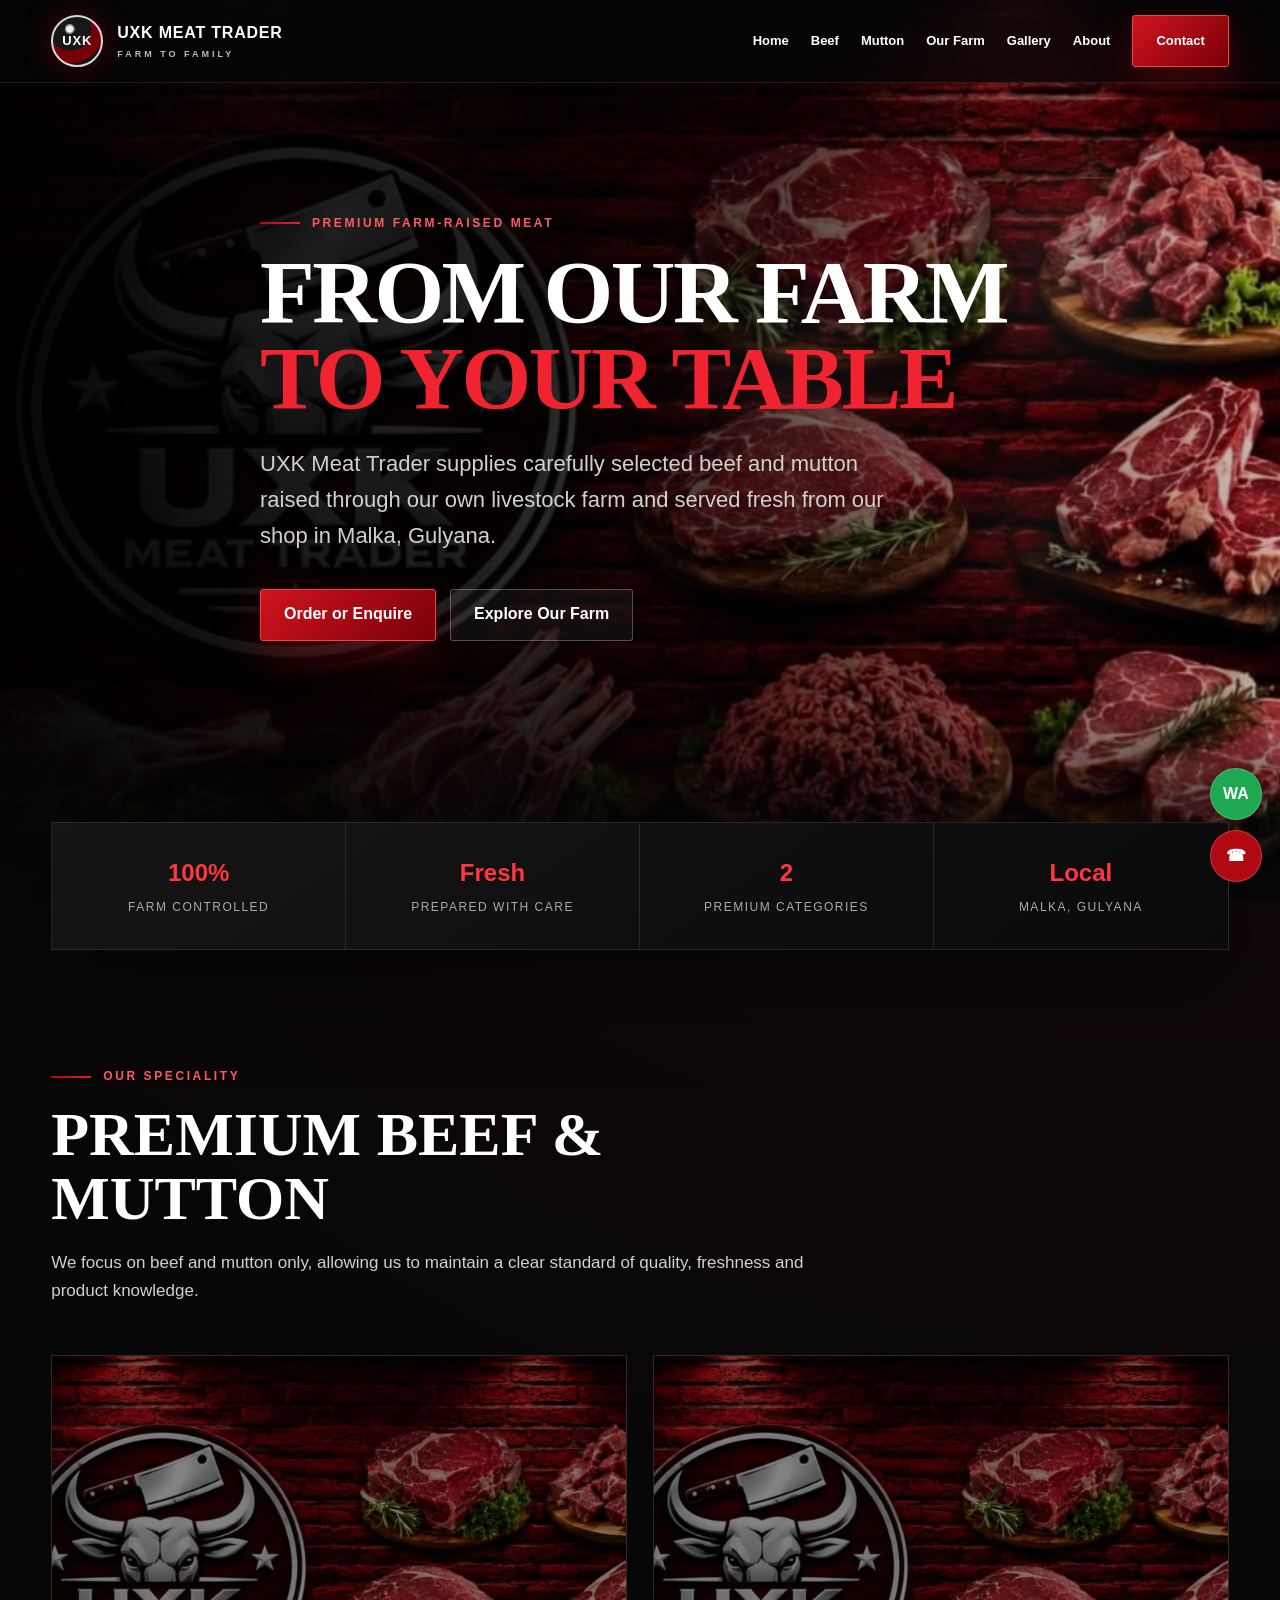
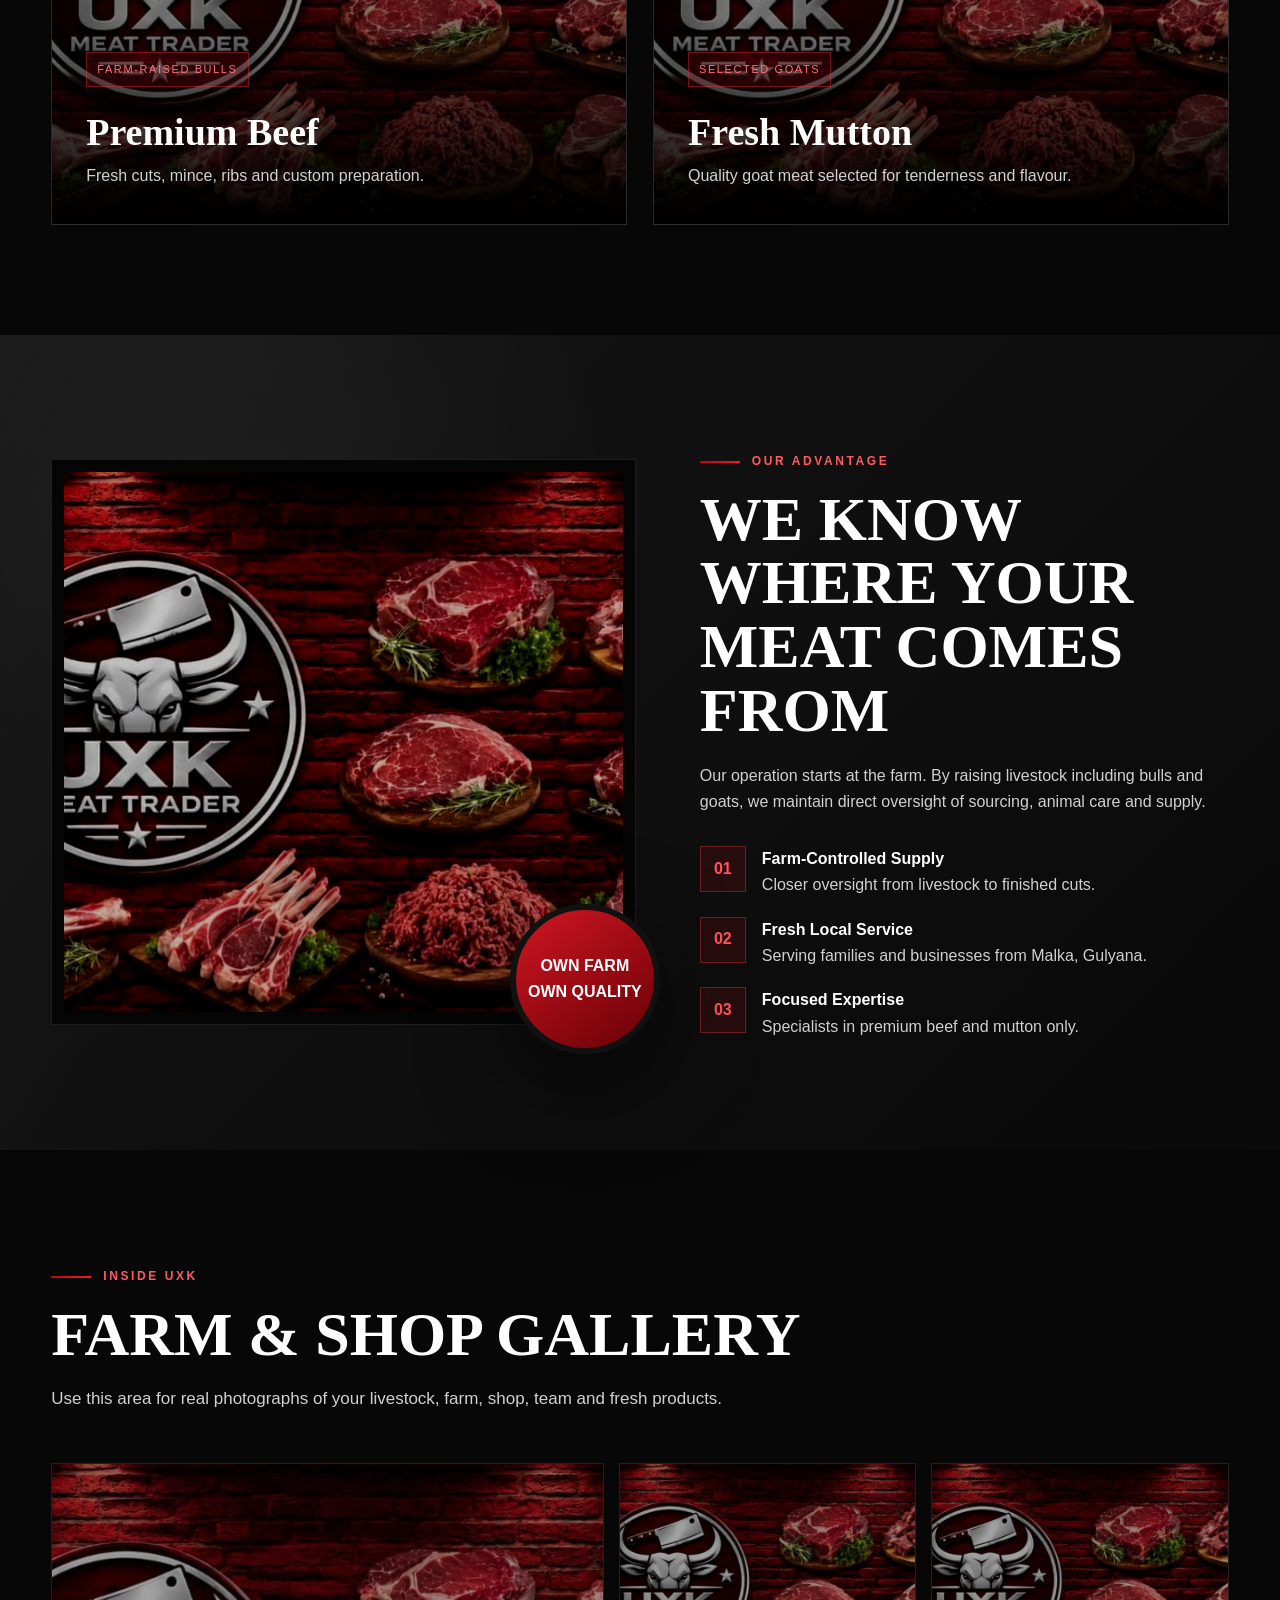
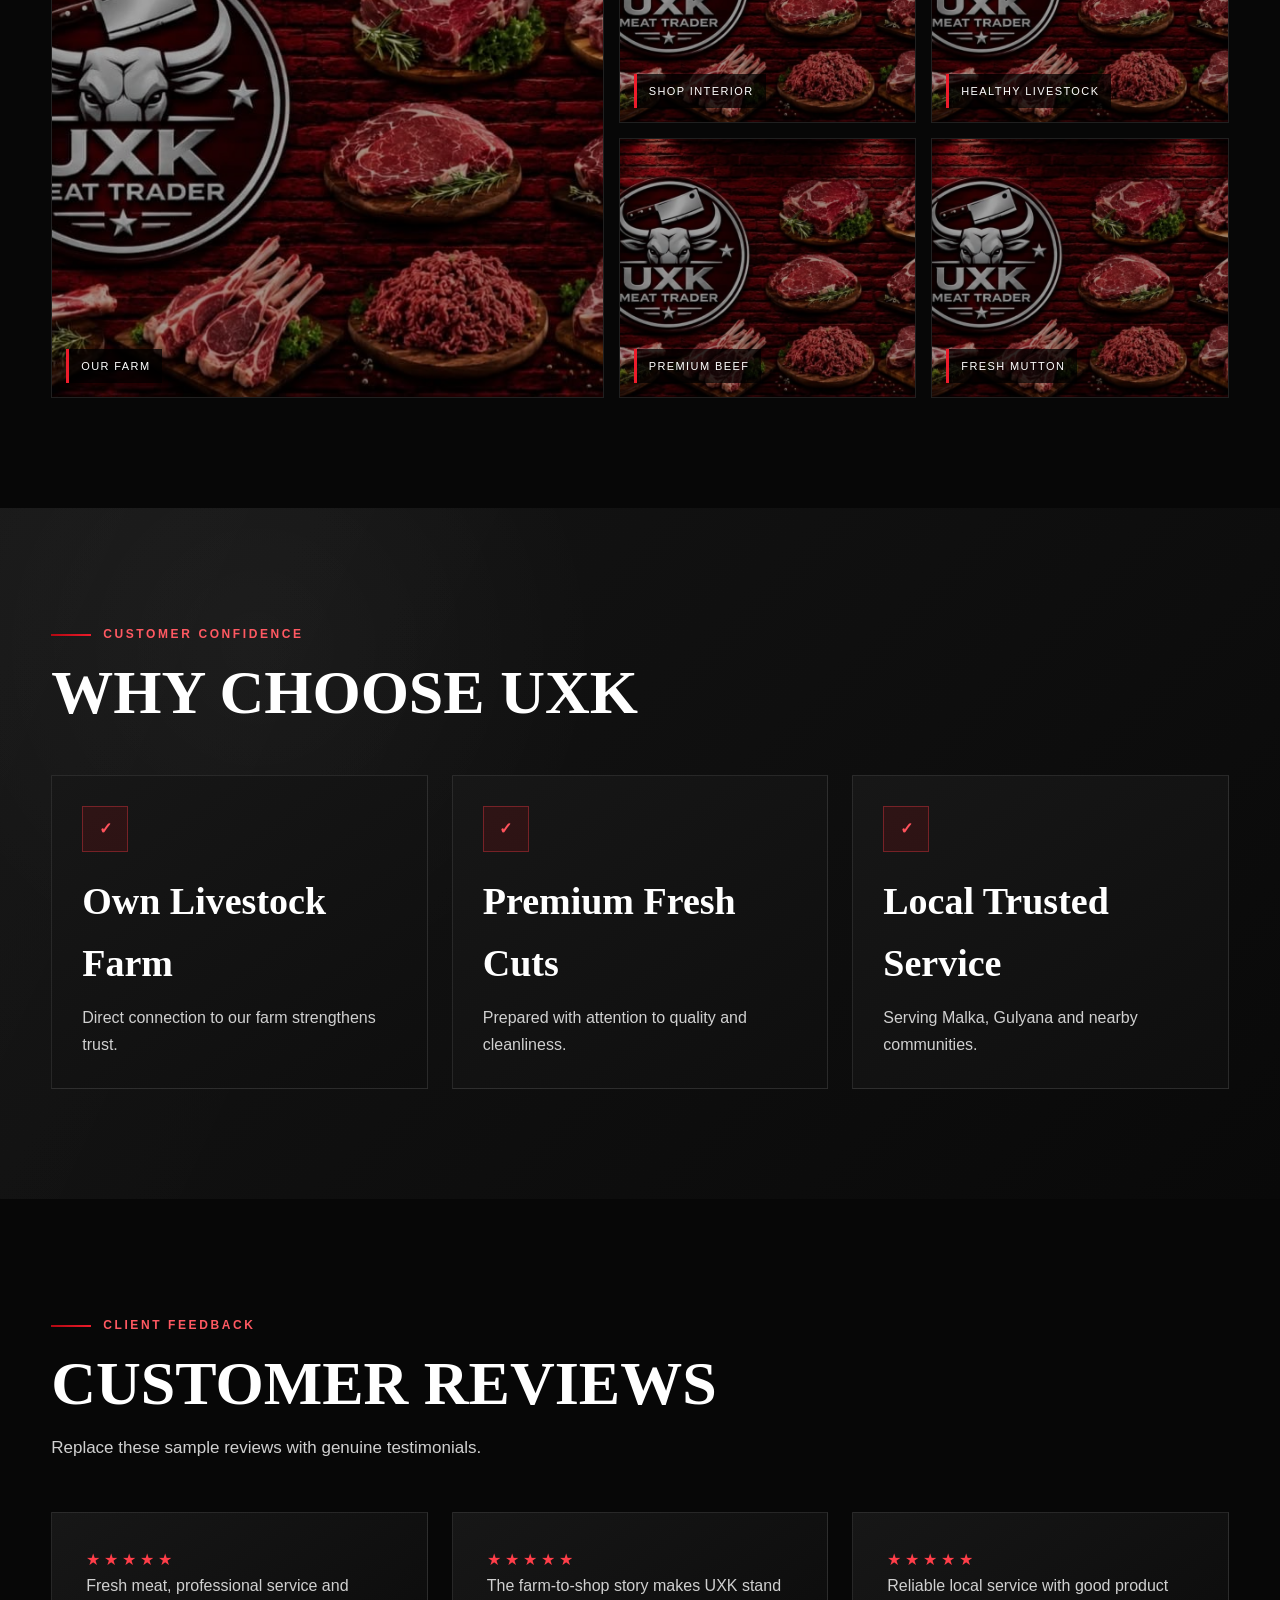
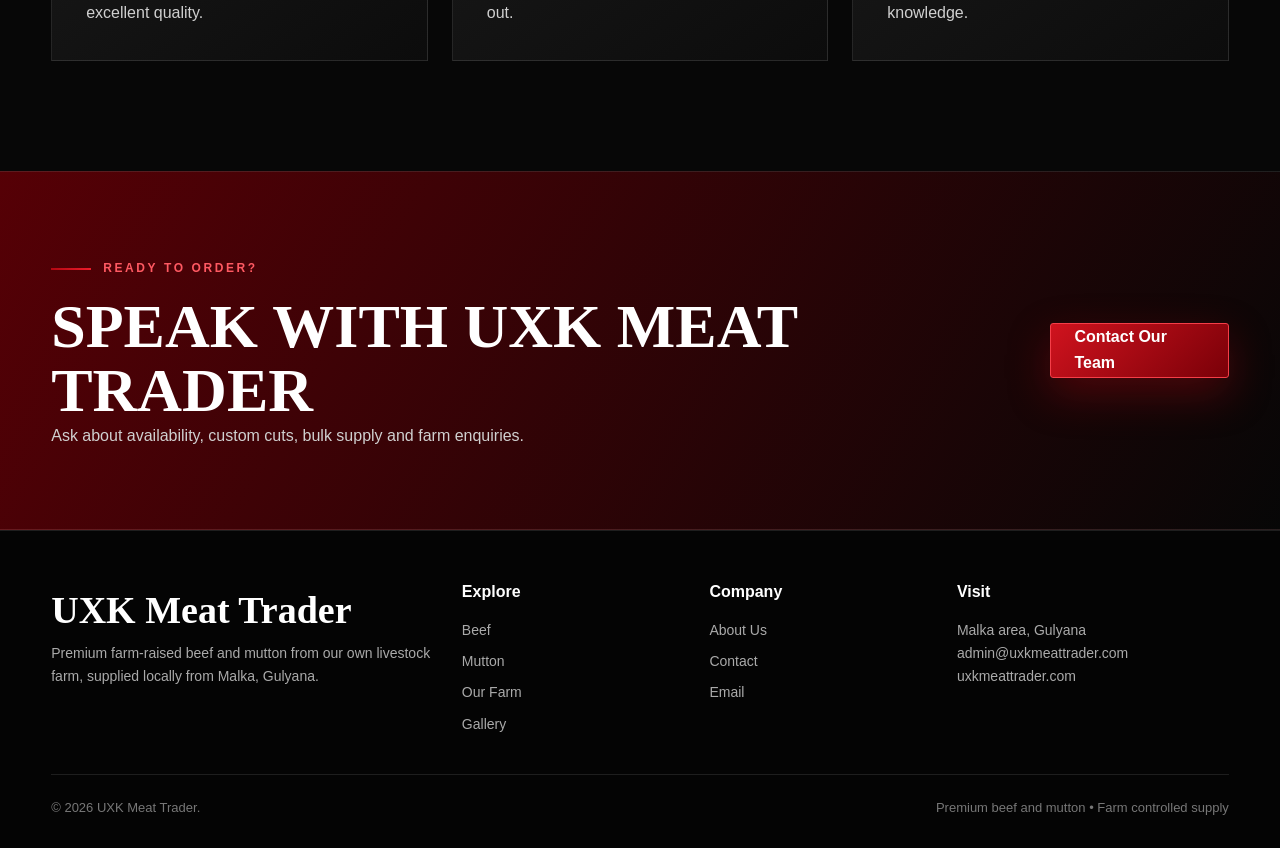
<file: index.html>
<!doctype html><html lang="en"><head><meta charset="utf-8"><meta name="viewport" content="width=device-width,initial-scale=1"><title>UXK Meat Trader | Premium Farm-Raised Beef & Mutton</title><meta name="description" content="Premium farm-raised beef and mutton from UXK Meat Trader."><link rel="stylesheet" href="assets/style.css"></head><body><header class="header"><div class="container nav"><a href="index.html" class="brand"><div class="logo-orb">UXK</div><span>UXK MEAT TRADER<small>FARM TO FAMILY</small></span></a><nav class="links"><a href="index.html">Home</a><a href="beef.html">Beef</a><a href="mutton.html">Mutton</a><a href="farm.html">Our Farm</a><a href="gallery.html">Gallery</a><a href="about.html">About</a><a href="contact.html" class="btn btn-red nav-cta">Contact</a></nav></div></header><main><section class="hero"><div class="smoke"></div><div class="container hero-inner"><div class="kicker">Premium farm-raised meat</div><h1>From Our Farm<br><span class="red">To Your Table</span></h1><p>UXK Meat Trader supplies carefully selected beef and mutton raised through our own livestock farm and served fresh from our shop in Malka, Gulyana.</p><div class="hero-actions"><a class="btn btn-red" href="contact.html">Order or Enquire</a><a class="btn btn-dark" href="farm.html">Explore Our Farm</a></div></div></section><div class="trustbar"><div class="container"><div class="trustgrid"><div class="trust"><strong>100%</strong><span>Farm Controlled</span></div><div class="trust"><strong>Fresh</strong><span>Prepared With Care</span></div><div class="trust"><strong>2</strong><span>Premium Categories</span></div><div class="trust"><strong>Local</strong><span>Malka, Gulyana</span></div></div></div></div><section><div class="container"><div class="section-intro reveal"><div class="kicker">Our speciality</div><h2>Premium Beef & Mutton</h2><p>We focus on beef and mutton only, allowing us to maintain a clear standard of quality, freshness and product knowledge.</p></div><div class="grid-2"><a href="beef.html" class="card product-card lift reveal"><img src="assets/uxk-hero.jpeg"><div class="overlay"><span class="badge">Farm-raised bulls</span><h3>Premium Beef</h3><p>Fresh cuts, mince, ribs and custom preparation.</p></div></a><a href="mutton.html" class="card product-card lift reveal"><img src="assets/uxk-hero.jpeg"><div class="overlay"><span class="badge">Selected goats</span><h3>Fresh Mutton</h3><p>Quality goat meat selected for tenderness and flavour.</p></div></a></div></div></section><section class="marble"><div class="container story-grid"><div class="frame reveal"><img src="assets/uxk-hero.jpeg"><div class="seal">Own Farm<br>Own Quality</div></div><div class="reveal"><div class="kicker">Our advantage</div><h2>We Know Where Your Meat Comes From</h2><p style="margin-top:20px">Our operation starts at the farm. By raising livestock including bulls and goats, we maintain direct oversight of sourcing, animal care and supply.</p><div class="features"><div class="feature"><div class="iconbox">01</div><div><h4>Farm-Controlled Supply</h4><p>Closer oversight from livestock to finished cuts.</p></div></div><div class="feature"><div class="iconbox">02</div><div><h4>Fresh Local Service</h4><p>Serving families and businesses from Malka, Gulyana.</p></div></div><div class="feature"><div class="iconbox">03</div><div><h4>Focused Expertise</h4><p>Specialists in premium beef and mutton only.</p></div></div></div></div></div></section><section><div class="container"><div class="section-intro reveal"><div class="kicker">Inside UXK</div><h2>Farm & Shop Gallery</h2><p>Use this area for real photographs of your livestock, farm, shop, team and fresh products.</p></div><div class="gallery reveal"><div class="g"><img src="assets/uxk-hero.jpeg"><span>Our Farm</span></div><div class="g"><img src="assets/uxk-hero.jpeg"><span>Shop Interior</span></div><div class="g"><img src="assets/uxk-hero.jpeg"><span>Healthy Livestock</span></div><div class="g"><img src="assets/uxk-hero.jpeg"><span>Premium Beef</span></div><div class="g"><img src="assets/uxk-hero.jpeg"><span>Fresh Mutton</span></div></div></div></section><section class="marble"><div class="container"><div class="section-intro reveal"><div class="kicker">Customer confidence</div><h2>Why Choose UXK</h2></div><div class="grid-3"><div class="card lift reveal" style="padding:30px"><div class="iconbox">✓</div><h3 style="margin:18px 0 10px">Own Livestock Farm</h3><p>Direct connection to our farm strengthens trust.</p></div><div class="card lift reveal" style="padding:30px"><div class="iconbox">✓</div><h3 style="margin:18px 0 10px">Premium Fresh Cuts</h3><p>Prepared with attention to quality and cleanliness.</p></div><div class="card lift reveal" style="padding:30px"><div class="iconbox">✓</div><h3 style="margin:18px 0 10px">Local Trusted Service</h3><p>Serving Malka, Gulyana and nearby communities.</p></div></div></div></section><section><div class="container"><div class="section-intro reveal"><div class="kicker">Client feedback</div><h2>Customer Reviews</h2><p>Replace these sample reviews with genuine testimonials.</p></div><div class="grid-3"><div class="quote reveal"><div class="stars">★★★★★</div><p>Fresh meat, professional service and excellent quality.</p></div><div class="quote reveal"><div class="stars">★★★★★</div><p>The farm-to-shop story makes UXK stand out.</p></div><div class="quote reveal"><div class="stars">★★★★★</div><p>Reliable local service with good product knowledge.</p></div></div></div></section><section class="cta"><div class="container cta-row reveal"><div><div class="kicker">Ready to order?</div><h2>Speak With UXK Meat Trader</h2><p>Ask about availability, custom cuts, bulk supply and farm enquiries.</p></div><a href="contact.html" class="btn btn-red">Contact Our Team</a></div></section></main><div class="floating"><a class="floatbtn whatsapp" href="https://wa.me/" aria-label="WhatsApp">WA</a><a class="floatbtn call" href="tel:" aria-label="Call">☎</a></div><footer class="footer"><div class="container"><div class="footer-grid"><div><h3>UXK Meat Trader</h3><p>Premium farm-raised beef and mutton from our own livestock farm, supplied locally from Malka, Gulyana.</p></div><div><h4>Explore</h4><a href="beef.html">Beef</a><a href="mutton.html">Mutton</a><a href="farm.html">Our Farm</a><a href="gallery.html">Gallery</a></div><div><h4>Company</h4><a href="about.html">About Us</a><a href="contact.html">Contact</a><a href="mailto:admin@uxkmeattrader.com">Email</a></div><div><h4>Visit</h4><p>Malka area, Gulyana</p><p>admin@uxkmeattrader.com</p><p>uxkmeattrader.com</p></div></div><div class="copy"><span>© <span data-year></span> UXK Meat Trader.</span><span>Premium beef and mutton • Farm controlled supply</span></div></div></footer><script src="assets/script.js"></script></body></html>
</file>
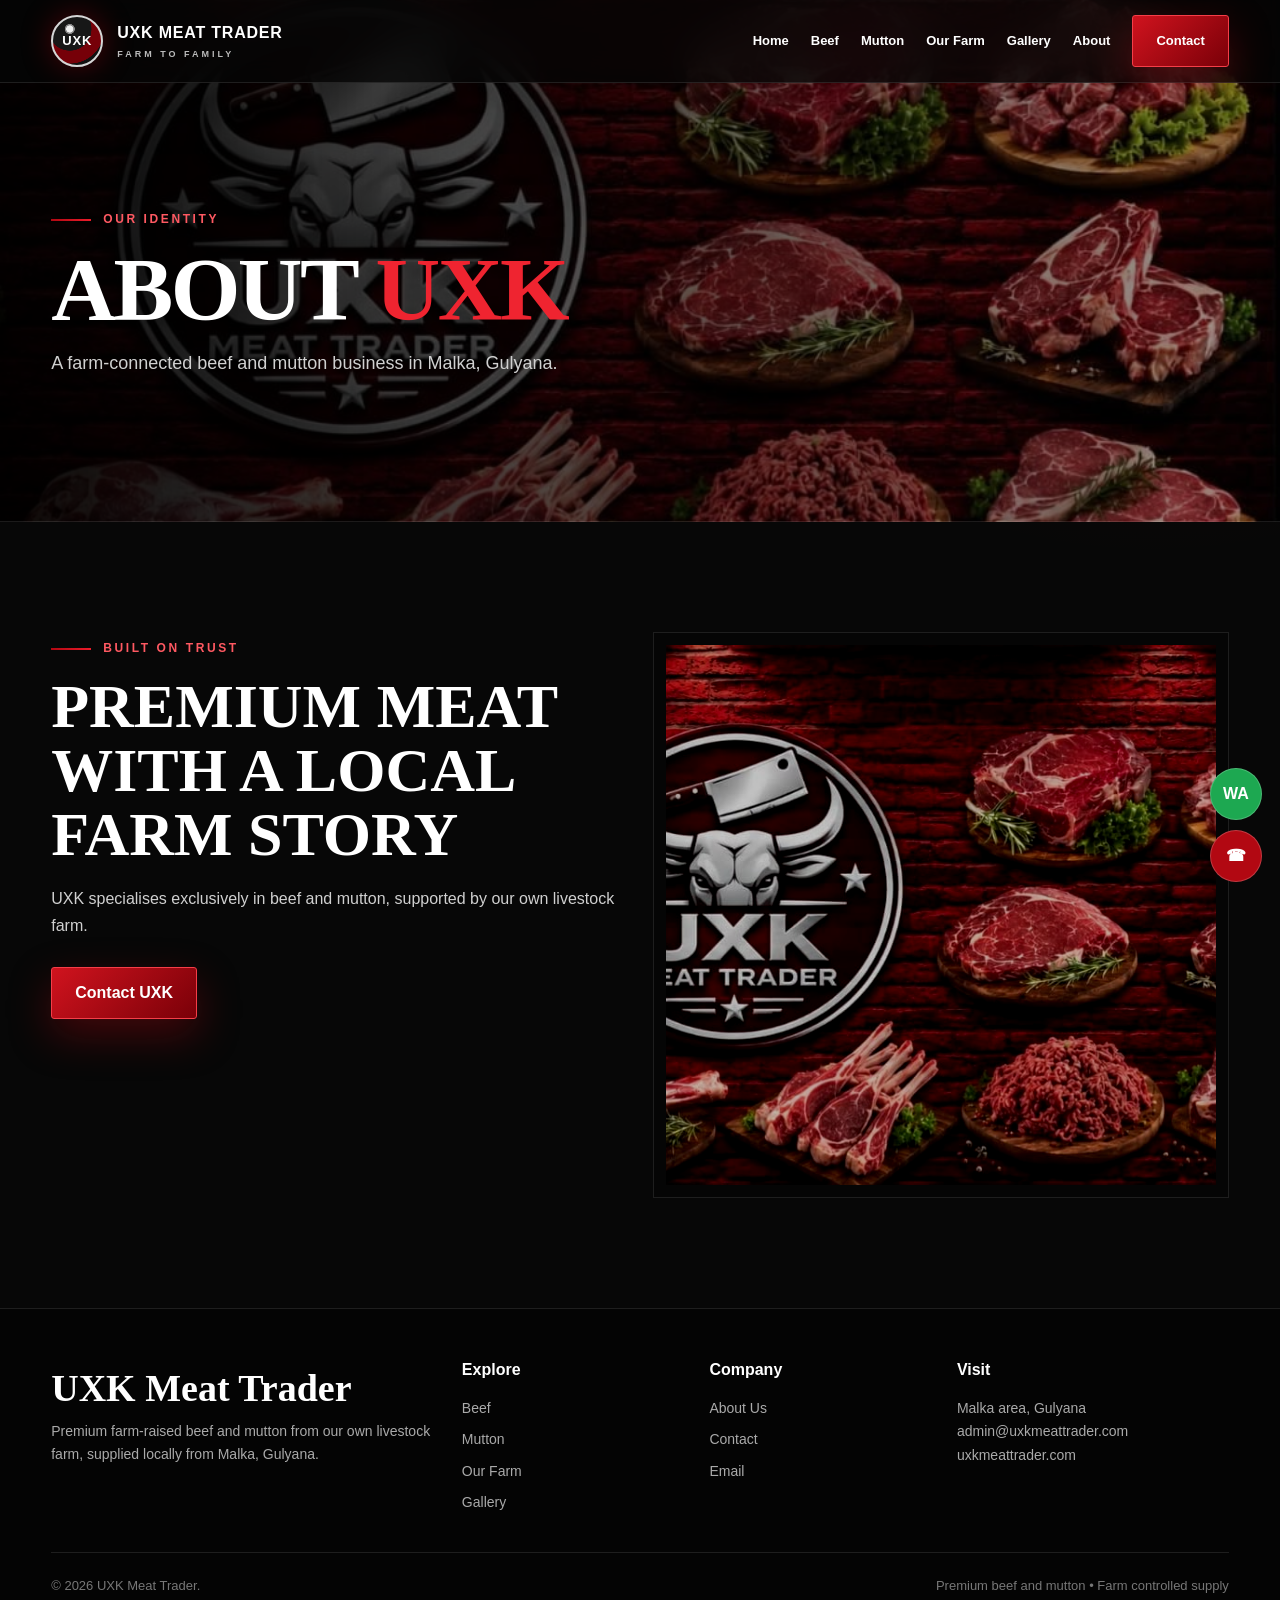
<file: about.html>
<!doctype html><html lang="en"><head><meta charset="utf-8"><meta name="viewport" content="width=device-width,initial-scale=1"><title>About | UXK Meat Trader</title><meta name="description" content="UXK Meat Trader premium website page."><link rel="stylesheet" href="assets/style.css"></head><body><header class="header"><div class="container nav"><a href="index.html" class="brand"><div class="logo-orb">UXK</div><span>UXK MEAT TRADER<small>FARM TO FAMILY</small></span></a><nav class="links"><a href="index.html">Home</a><a href="beef.html">Beef</a><a href="mutton.html">Mutton</a><a href="farm.html">Our Farm</a><a href="gallery.html">Gallery</a><a href="about.html">About</a><a href="contact.html" class="btn btn-red nav-cta">Contact</a></nav></div></header><main><section class="page-hero"><div class="container"><div class="kicker">Our identity</div><h1>About <span class="red">UXK</span></h1><p>A farm-connected beef and mutton business in Malka, Gulyana.</p></div></section><section><div class="container grid-2"><div class="reveal"><div class="kicker">Built on trust</div><h2>Premium Meat With a Local Farm Story</h2><p style="margin-top:20px">UXK specialises exclusively in beef and mutton, supported by our own livestock farm.</p><a class="btn btn-red" style="margin-top:28px" href="contact.html">Contact UXK</a></div><div class="frame reveal"><img src="assets/uxk-hero.jpeg"></div></div></section></main><div class="floating"><a class="floatbtn whatsapp" href="https://wa.me/" aria-label="WhatsApp">WA</a><a class="floatbtn call" href="tel:" aria-label="Call">☎</a></div><footer class="footer"><div class="container"><div class="footer-grid"><div><h3>UXK Meat Trader</h3><p>Premium farm-raised beef and mutton from our own livestock farm, supplied locally from Malka, Gulyana.</p></div><div><h4>Explore</h4><a href="beef.html">Beef</a><a href="mutton.html">Mutton</a><a href="farm.html">Our Farm</a><a href="gallery.html">Gallery</a></div><div><h4>Company</h4><a href="about.html">About Us</a><a href="contact.html">Contact</a><a href="mailto:admin@uxkmeattrader.com">Email</a></div><div><h4>Visit</h4><p>Malka area, Gulyana</p><p>admin@uxkmeattrader.com</p><p>uxkmeattrader.com</p></div></div><div class="copy"><span>© <span data-year></span> UXK Meat Trader.</span><span>Premium beef and mutton • Farm controlled supply</span></div></div></footer><script src="assets/script.js"></script></body></html>
</file>
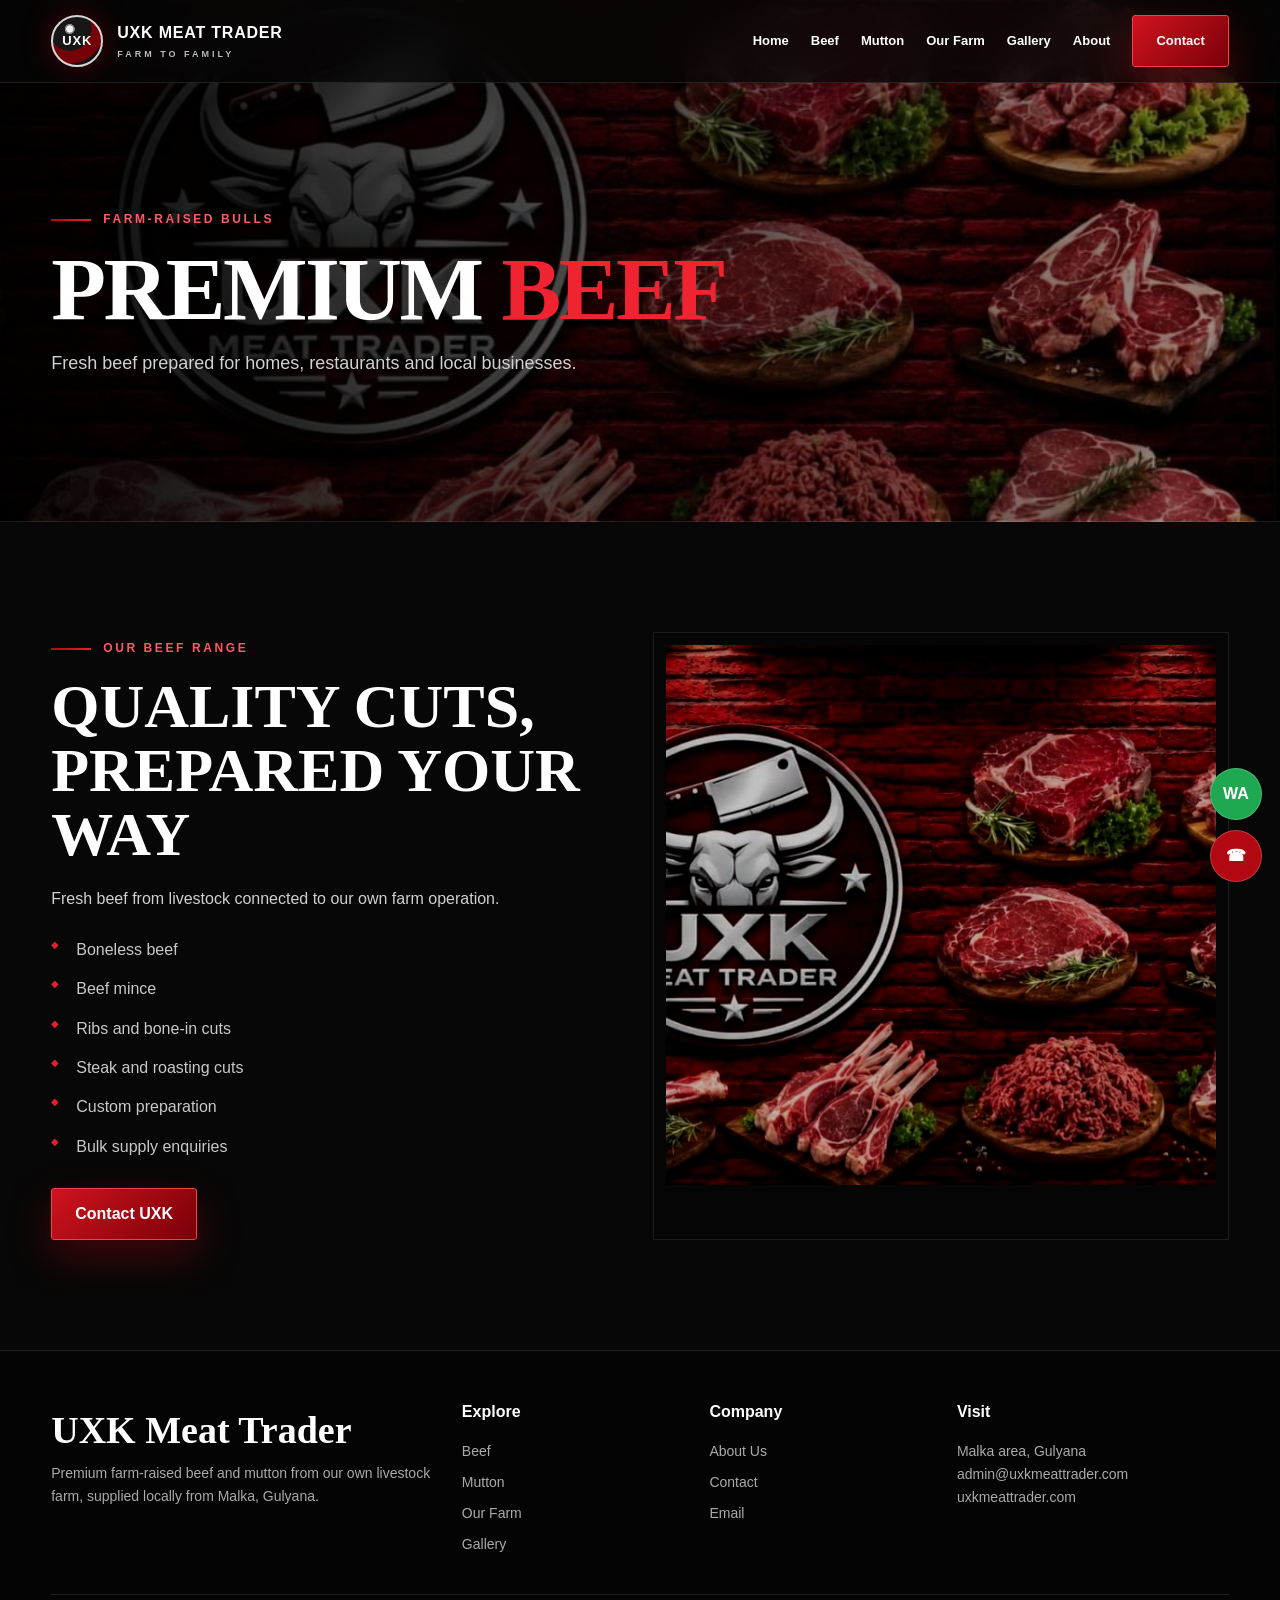
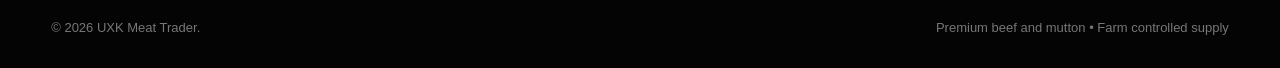
<file: beef.html>
<!doctype html><html lang="en"><head><meta charset="utf-8"><meta name="viewport" content="width=device-width,initial-scale=1"><title>Beef | UXK Meat Trader</title><meta name="description" content="UXK Meat Trader premium website page."><link rel="stylesheet" href="assets/style.css"></head><body><header class="header"><div class="container nav"><a href="index.html" class="brand"><div class="logo-orb">UXK</div><span>UXK MEAT TRADER<small>FARM TO FAMILY</small></span></a><nav class="links"><a href="index.html">Home</a><a href="beef.html">Beef</a><a href="mutton.html">Mutton</a><a href="farm.html">Our Farm</a><a href="gallery.html">Gallery</a><a href="about.html">About</a><a href="contact.html" class="btn btn-red nav-cta">Contact</a></nav></div></header><main><section class="page-hero"><div class="container"><div class="kicker">Farm-raised bulls</div><h1>Premium <span class="red">Beef</span></h1><p>Fresh beef prepared for homes, restaurants and local businesses.</p></div></section><section><div class="container grid-2"><div class="reveal"><div class="kicker">Our beef range</div><h2>Quality Cuts, Prepared Your Way</h2><p style="margin-top:20px">Fresh beef from livestock connected to our own farm operation.</p><ul class="list"><li>Boneless beef</li><li>Beef mince</li><li>Ribs and bone-in cuts</li><li>Steak and roasting cuts</li><li>Custom preparation</li><li>Bulk supply enquiries</li></ul><a class="btn btn-red" style="margin-top:28px" href="contact.html">Contact UXK</a></div><div class="frame reveal"><img src="assets/uxk-hero.jpeg"></div></div></section></main><div class="floating"><a class="floatbtn whatsapp" href="https://wa.me/" aria-label="WhatsApp">WA</a><a class="floatbtn call" href="tel:" aria-label="Call">☎</a></div><footer class="footer"><div class="container"><div class="footer-grid"><div><h3>UXK Meat Trader</h3><p>Premium farm-raised beef and mutton from our own livestock farm, supplied locally from Malka, Gulyana.</p></div><div><h4>Explore</h4><a href="beef.html">Beef</a><a href="mutton.html">Mutton</a><a href="farm.html">Our Farm</a><a href="gallery.html">Gallery</a></div><div><h4>Company</h4><a href="about.html">About Us</a><a href="contact.html">Contact</a><a href="mailto:admin@uxkmeattrader.com">Email</a></div><div><h4>Visit</h4><p>Malka area, Gulyana</p><p>admin@uxkmeattrader.com</p><p>uxkmeattrader.com</p></div></div><div class="copy"><span>© <span data-year></span> UXK Meat Trader.</span><span>Premium beef and mutton • Farm controlled supply</span></div></div></footer><script src="assets/script.js"></script></body></html>
</file>
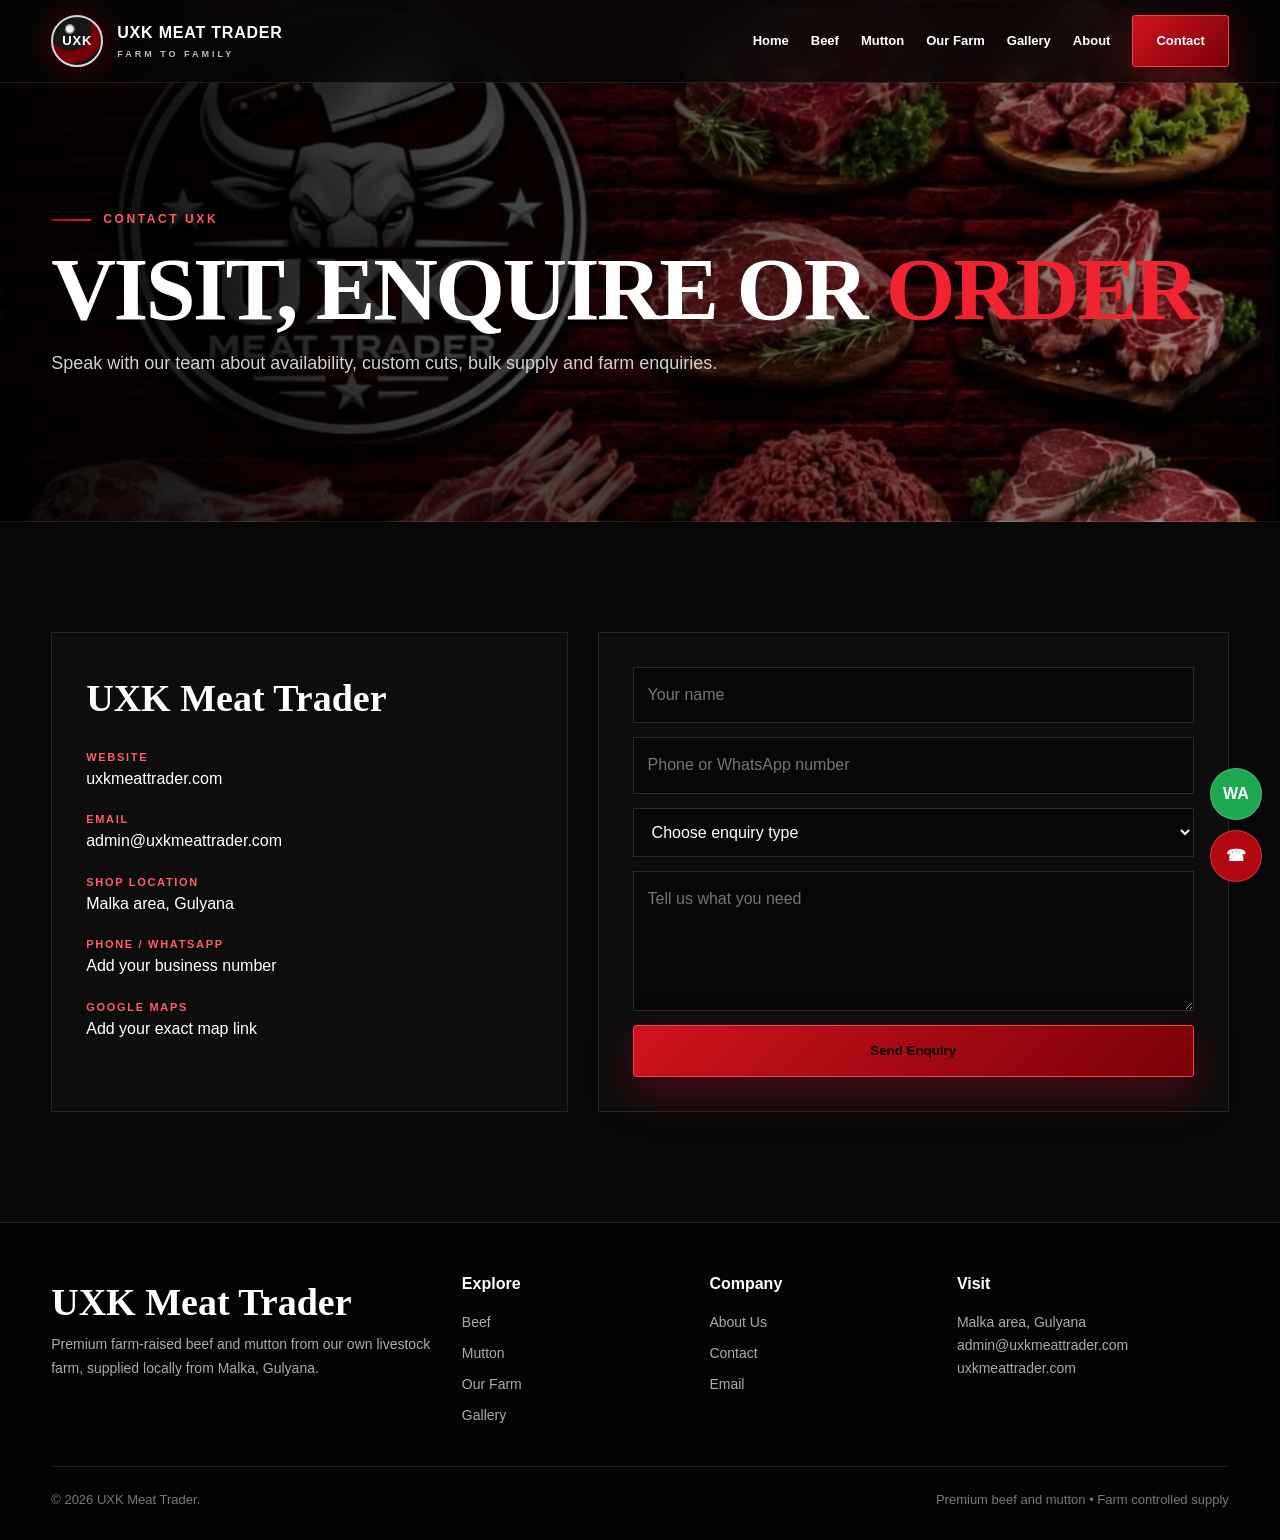
<file: contact.html>
<!doctype html><html lang="en"><head><meta charset="utf-8"><meta name="viewport" content="width=device-width,initial-scale=1"><title>Contact UXK Meat Trader</title><meta name="description" content="Contact UXK Meat Trader."><link rel="stylesheet" href="assets/style.css"></head><body><header class="header"><div class="container nav"><a href="index.html" class="brand"><div class="logo-orb">UXK</div><span>UXK MEAT TRADER<small>FARM TO FAMILY</small></span></a><nav class="links"><a href="index.html">Home</a><a href="beef.html">Beef</a><a href="mutton.html">Mutton</a><a href="farm.html">Our Farm</a><a href="gallery.html">Gallery</a><a href="about.html">About</a><a href="contact.html" class="btn btn-red nav-cta">Contact</a></nav></div></header><main><section class="page-hero"><div class="container"><div class="kicker">Contact UXK</div><h1>Visit, Enquire or <span class="red">Order</span></h1><p>Speak with our team about availability, custom cuts, bulk supply and farm enquiries.</p></div></section><section><div class="container contact-grid"><div class="contact-card reveal"><h3>UXK Meat Trader</h3><div class="contact-row"><strong>Website</strong><span>uxkmeattrader.com</span></div><div class="contact-row"><strong>Email</strong><a href="mailto:admin@uxkmeattrader.com">admin@uxkmeattrader.com</a></div><div class="contact-row"><strong>Shop Location</strong><span>Malka area, Gulyana</span></div><div class="contact-row"><strong>Phone / WhatsApp</strong><span>Add your business number</span></div><div class="contact-row"><strong>Google Maps</strong><span>Add your exact map link</span></div></div><form class="reveal" action="mailto:admin@uxkmeattrader.com" method="post" enctype="text/plain"><input name="name" placeholder="Your name" required><input name="phone" placeholder="Phone or WhatsApp number"><select name="interest"><option>Choose enquiry type</option><option>Beef order</option><option>Mutton order</option><option>Bulk supply</option><option>Farm enquiry</option></select><textarea name="message" placeholder="Tell us what you need"></textarea><button class="btn btn-red">Send Enquiry</button></form></div></section></main><div class="floating"><a class="floatbtn whatsapp" href="https://wa.me/" aria-label="WhatsApp">WA</a><a class="floatbtn call" href="tel:" aria-label="Call">☎</a></div><footer class="footer"><div class="container"><div class="footer-grid"><div><h3>UXK Meat Trader</h3><p>Premium farm-raised beef and mutton from our own livestock farm, supplied locally from Malka, Gulyana.</p></div><div><h4>Explore</h4><a href="beef.html">Beef</a><a href="mutton.html">Mutton</a><a href="farm.html">Our Farm</a><a href="gallery.html">Gallery</a></div><div><h4>Company</h4><a href="about.html">About Us</a><a href="contact.html">Contact</a><a href="mailto:admin@uxkmeattrader.com">Email</a></div><div><h4>Visit</h4><p>Malka area, Gulyana</p><p>admin@uxkmeattrader.com</p><p>uxkmeattrader.com</p></div></div><div class="copy"><span>© <span data-year></span> UXK Meat Trader.</span><span>Premium beef and mutton • Farm controlled supply</span></div></div></footer><script src="assets/script.js"></script></body></html>
</file>
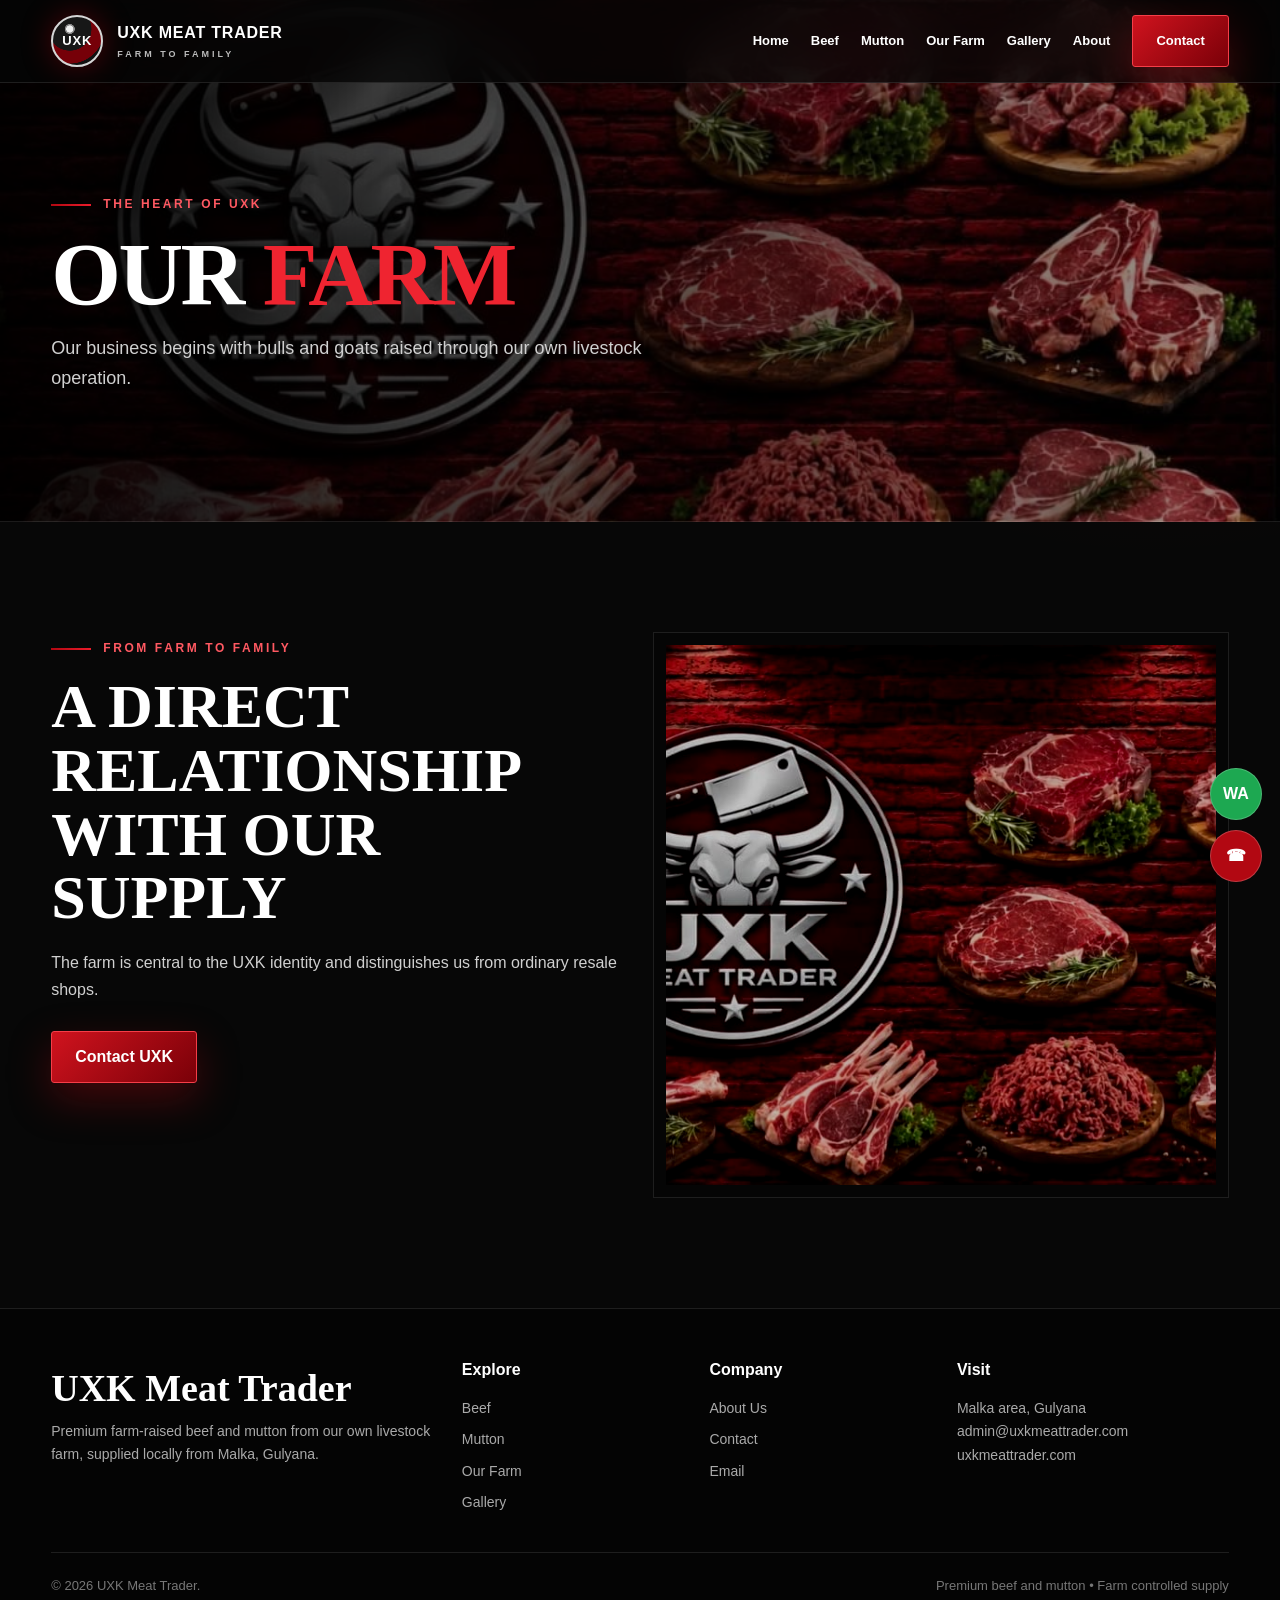
<file: farm.html>
<!doctype html><html lang="en"><head><meta charset="utf-8"><meta name="viewport" content="width=device-width,initial-scale=1"><title>Farm | UXK Meat Trader</title><meta name="description" content="UXK Meat Trader premium website page."><link rel="stylesheet" href="assets/style.css"></head><body><header class="header"><div class="container nav"><a href="index.html" class="brand"><div class="logo-orb">UXK</div><span>UXK MEAT TRADER<small>FARM TO FAMILY</small></span></a><nav class="links"><a href="index.html">Home</a><a href="beef.html">Beef</a><a href="mutton.html">Mutton</a><a href="farm.html">Our Farm</a><a href="gallery.html">Gallery</a><a href="about.html">About</a><a href="contact.html" class="btn btn-red nav-cta">Contact</a></nav></div></header><main><section class="page-hero"><div class="container"><div class="kicker">The heart of UXK</div><h1>Our <span class="red">Farm</span></h1><p>Our business begins with bulls and goats raised through our own livestock operation.</p></div></section><section><div class="container grid-2"><div class="reveal"><div class="kicker">From farm to family</div><h2>A Direct Relationship With Our Supply</h2><p style="margin-top:20px">The farm is central to the UXK identity and distinguishes us from ordinary resale shops.</p><a class="btn btn-red" style="margin-top:28px" href="contact.html">Contact UXK</a></div><div class="frame reveal"><img src="assets/uxk-hero.jpeg"></div></div></section></main><div class="floating"><a class="floatbtn whatsapp" href="https://wa.me/" aria-label="WhatsApp">WA</a><a class="floatbtn call" href="tel:" aria-label="Call">☎</a></div><footer class="footer"><div class="container"><div class="footer-grid"><div><h3>UXK Meat Trader</h3><p>Premium farm-raised beef and mutton from our own livestock farm, supplied locally from Malka, Gulyana.</p></div><div><h4>Explore</h4><a href="beef.html">Beef</a><a href="mutton.html">Mutton</a><a href="farm.html">Our Farm</a><a href="gallery.html">Gallery</a></div><div><h4>Company</h4><a href="about.html">About Us</a><a href="contact.html">Contact</a><a href="mailto:admin@uxkmeattrader.com">Email</a></div><div><h4>Visit</h4><p>Malka area, Gulyana</p><p>admin@uxkmeattrader.com</p><p>uxkmeattrader.com</p></div></div><div class="copy"><span>© <span data-year></span> UXK Meat Trader.</span><span>Premium beef and mutton • Farm controlled supply</span></div></div></footer><script src="assets/script.js"></script></body></html>
</file>
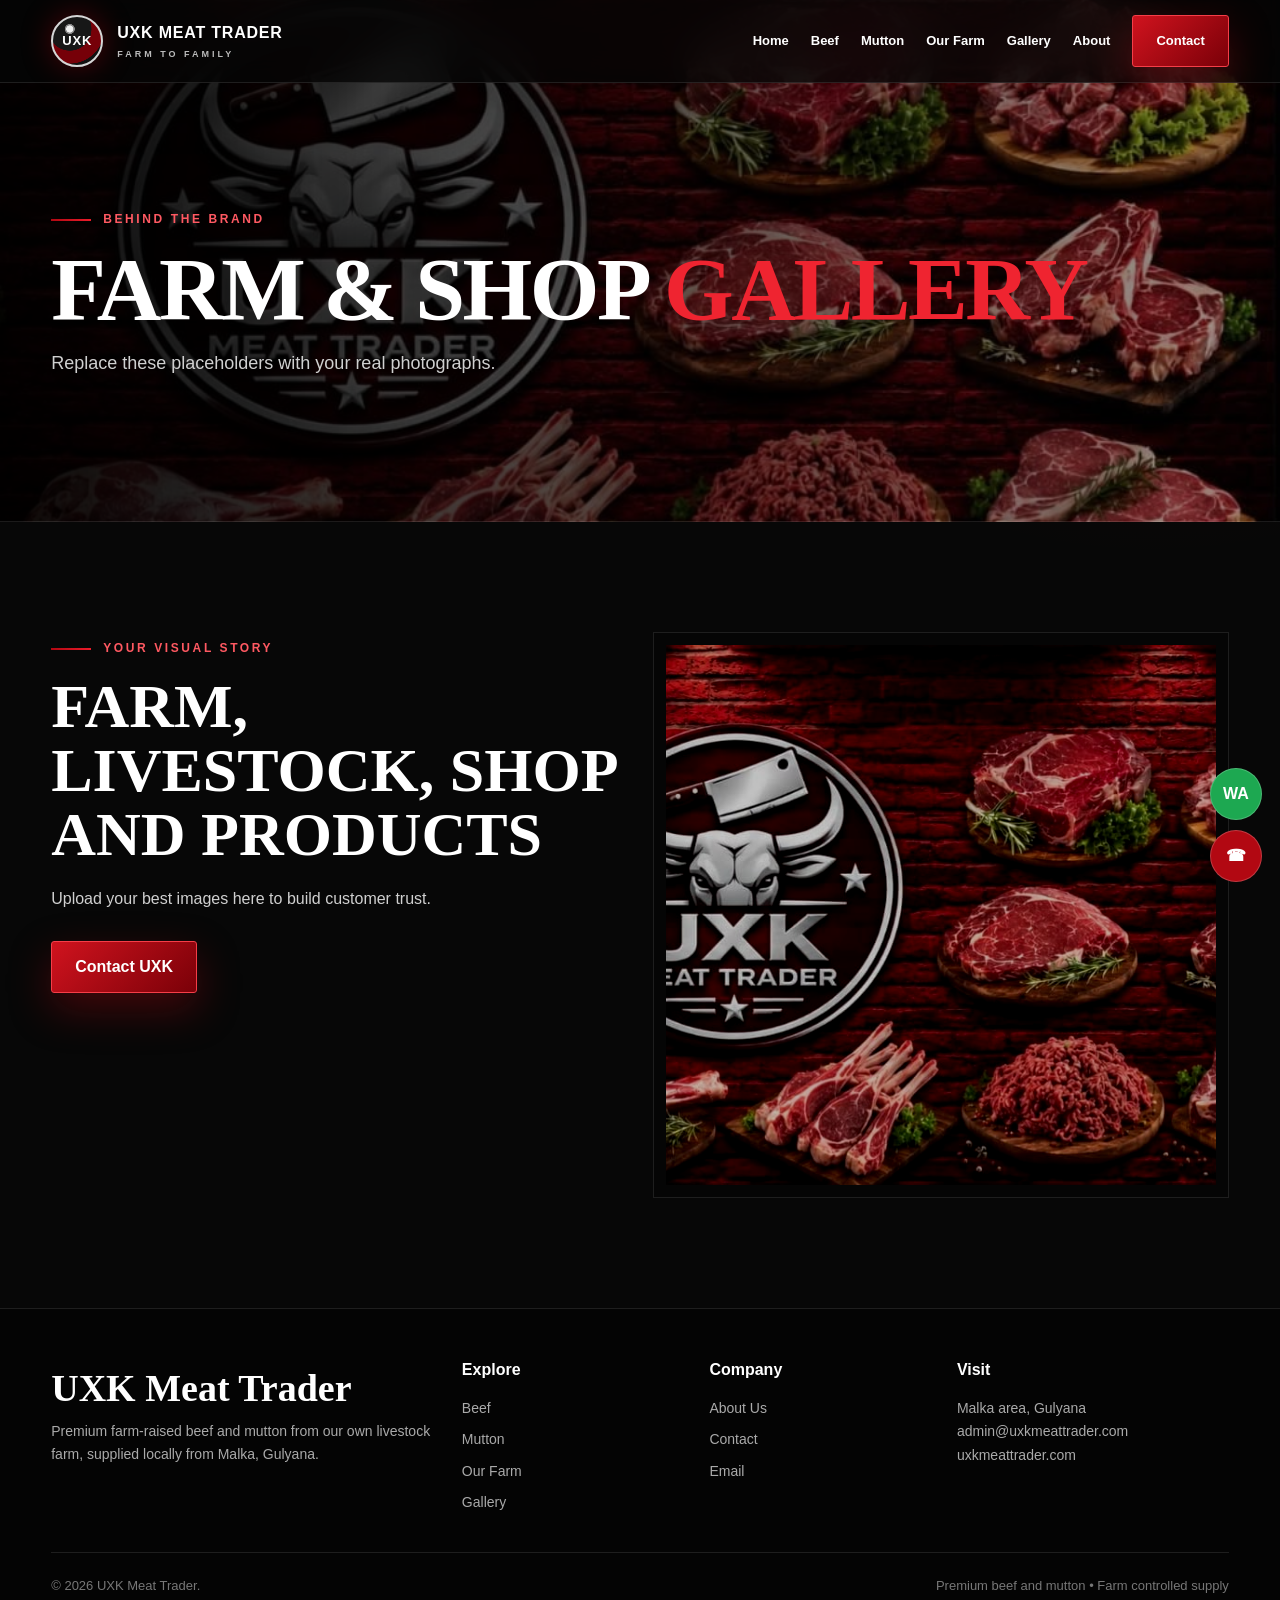
<file: gallery.html>
<!doctype html><html lang="en"><head><meta charset="utf-8"><meta name="viewport" content="width=device-width,initial-scale=1"><title>Gallery | UXK Meat Trader</title><meta name="description" content="UXK Meat Trader premium website page."><link rel="stylesheet" href="assets/style.css"></head><body><header class="header"><div class="container nav"><a href="index.html" class="brand"><div class="logo-orb">UXK</div><span>UXK MEAT TRADER<small>FARM TO FAMILY</small></span></a><nav class="links"><a href="index.html">Home</a><a href="beef.html">Beef</a><a href="mutton.html">Mutton</a><a href="farm.html">Our Farm</a><a href="gallery.html">Gallery</a><a href="about.html">About</a><a href="contact.html" class="btn btn-red nav-cta">Contact</a></nav></div></header><main><section class="page-hero"><div class="container"><div class="kicker">Behind the brand</div><h1>Farm & Shop <span class="red">Gallery</span></h1><p>Replace these placeholders with your real photographs.</p></div></section><section><div class="container grid-2"><div class="reveal"><div class="kicker">Your visual story</div><h2>Farm, Livestock, Shop and Products</h2><p style="margin-top:20px">Upload your best images here to build customer trust.</p><a class="btn btn-red" style="margin-top:28px" href="contact.html">Contact UXK</a></div><div class="frame reveal"><img src="assets/uxk-hero.jpeg"></div></div></section></main><div class="floating"><a class="floatbtn whatsapp" href="https://wa.me/" aria-label="WhatsApp">WA</a><a class="floatbtn call" href="tel:" aria-label="Call">☎</a></div><footer class="footer"><div class="container"><div class="footer-grid"><div><h3>UXK Meat Trader</h3><p>Premium farm-raised beef and mutton from our own livestock farm, supplied locally from Malka, Gulyana.</p></div><div><h4>Explore</h4><a href="beef.html">Beef</a><a href="mutton.html">Mutton</a><a href="farm.html">Our Farm</a><a href="gallery.html">Gallery</a></div><div><h4>Company</h4><a href="about.html">About Us</a><a href="contact.html">Contact</a><a href="mailto:admin@uxkmeattrader.com">Email</a></div><div><h4>Visit</h4><p>Malka area, Gulyana</p><p>admin@uxkmeattrader.com</p><p>uxkmeattrader.com</p></div></div><div class="copy"><span>© <span data-year></span> UXK Meat Trader.</span><span>Premium beef and mutton • Farm controlled supply</span></div></div></footer><script src="assets/script.js"></script></body></html>
</file>
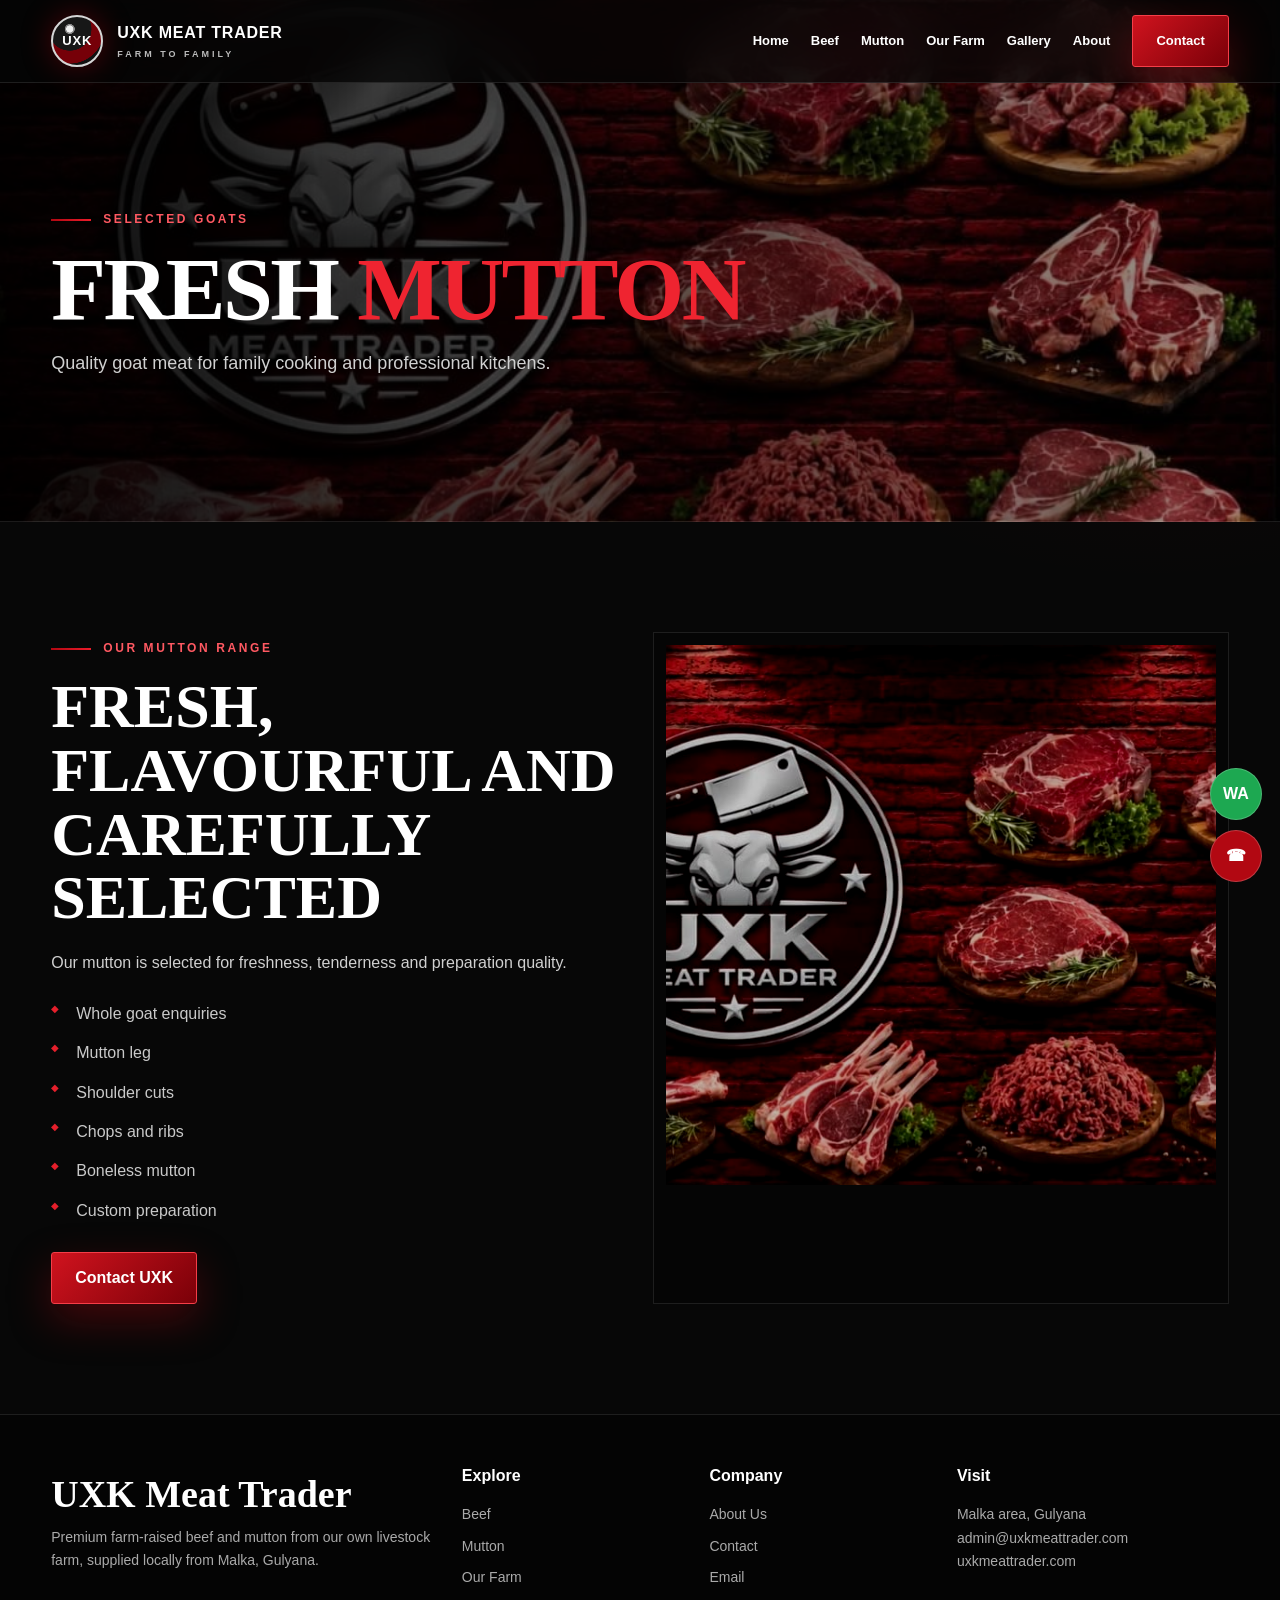
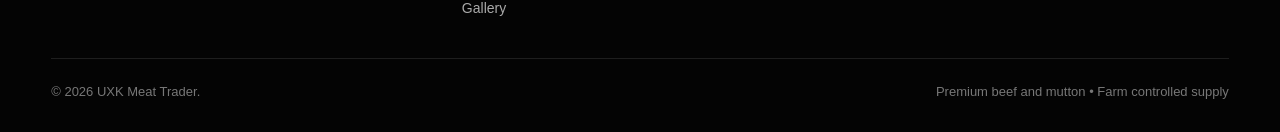
<file: mutton.html>
<!doctype html><html lang="en"><head><meta charset="utf-8"><meta name="viewport" content="width=device-width,initial-scale=1"><title>Mutton | UXK Meat Trader</title><meta name="description" content="UXK Meat Trader premium website page."><link rel="stylesheet" href="assets/style.css"></head><body><header class="header"><div class="container nav"><a href="index.html" class="brand"><div class="logo-orb">UXK</div><span>UXK MEAT TRADER<small>FARM TO FAMILY</small></span></a><nav class="links"><a href="index.html">Home</a><a href="beef.html">Beef</a><a href="mutton.html">Mutton</a><a href="farm.html">Our Farm</a><a href="gallery.html">Gallery</a><a href="about.html">About</a><a href="contact.html" class="btn btn-red nav-cta">Contact</a></nav></div></header><main><section class="page-hero"><div class="container"><div class="kicker">Selected goats</div><h1>Fresh <span class="red">Mutton</span></h1><p>Quality goat meat for family cooking and professional kitchens.</p></div></section><section><div class="container grid-2"><div class="reveal"><div class="kicker">Our mutton range</div><h2>Fresh, Flavourful and Carefully Selected</h2><p style="margin-top:20px">Our mutton is selected for freshness, tenderness and preparation quality.</p><ul class="list"><li>Whole goat enquiries</li><li>Mutton leg</li><li>Shoulder cuts</li><li>Chops and ribs</li><li>Boneless mutton</li><li>Custom preparation</li></ul><a class="btn btn-red" style="margin-top:28px" href="contact.html">Contact UXK</a></div><div class="frame reveal"><img src="assets/uxk-hero.jpeg"></div></div></section></main><div class="floating"><a class="floatbtn whatsapp" href="https://wa.me/" aria-label="WhatsApp">WA</a><a class="floatbtn call" href="tel:" aria-label="Call">☎</a></div><footer class="footer"><div class="container"><div class="footer-grid"><div><h3>UXK Meat Trader</h3><p>Premium farm-raised beef and mutton from our own livestock farm, supplied locally from Malka, Gulyana.</p></div><div><h4>Explore</h4><a href="beef.html">Beef</a><a href="mutton.html">Mutton</a><a href="farm.html">Our Farm</a><a href="gallery.html">Gallery</a></div><div><h4>Company</h4><a href="about.html">About Us</a><a href="contact.html">Contact</a><a href="mailto:admin@uxkmeattrader.com">Email</a></div><div><h4>Visit</h4><p>Malka area, Gulyana</p><p>admin@uxkmeattrader.com</p><p>uxkmeattrader.com</p></div></div><div class="copy"><span>© <span data-year></span> UXK Meat Trader.</span><span>Premium beef and mutton • Farm controlled supply</span></div></div></footer><script src="assets/script.js"></script></body></html>
</file>
<file: assets/style.css>
:root{--bg:#070707;--panel:#111;--red:#b20812;--red2:#ed1c2b;--silver:#d7d7d7;--muted:#aaa;--white:#fff;--line:rgba(255,255,255,.1);--max:1240px}*{box-sizing:border-box;margin:0;padding:0}html{scroll-behavior:smooth}body{font-family:Arial,Helvetica,sans-serif;background:radial-gradient(circle at 90% 0,rgba(178,8,18,.12),transparent 28%),#070707;color:#fff;line-height:1.65;overflow-x:hidden}a{text-decoration:none;color:inherit}img{display:block;width:100%}.container{width:min(92%,var(--max));margin:auto}.kicker{display:inline-flex;align-items:center;gap:12px;font-size:12px;text-transform:uppercase;letter-spacing:2.6px;color:#ff5962;font-weight:800;margin-bottom:16px}.kicker:before{content:"";width:40px;height:2px;background:linear-gradient(90deg,var(--red),var(--red2))}h1,h2,h3{font-family:Georgia,serif}h1{font-size:clamp(50px,7vw,96px);line-height:.95;letter-spacing:-2.5px;text-transform:uppercase}h2{font-size:clamp(36px,5vw,62px);line-height:1.03;text-transform:uppercase}h3{font-size:clamp(24px,3vw,38px)}p{color:#d0d0d0}.red{color:#ef2430}.header{position:fixed;inset:0 0 auto;z-index:999;background:rgba(6,6,6,.78);backdrop-filter:blur(18px);border-bottom:1px solid var(--line)}.nav{min-height:82px;display:flex;align-items:center;justify-content:space-between;gap:24px}.brand{display:flex;align-items:center;gap:14px;font-weight:900;letter-spacing:.8px}.logo-orb{width:52px;height:52px;border-radius:50%;display:grid;place-items:center;background:radial-gradient(circle at 35% 25%,#eee 0 7%,#888 8% 10%,#171717 11% 45%,#760008 46% 72%,#111 73%);border:2px solid #d6d6d6;box-shadow:0 0 30px rgba(200,0,16,.35);font-size:13px}.brand small{display:block;color:#bbb;font-size:9px;letter-spacing:3px}.links{display:flex;align-items:center;gap:22px;font-size:13px;font-weight:800}.links a{position:relative}.links a:after{content:"";position:absolute;left:0;right:100%;bottom:-7px;height:2px;background:var(--red2);transition:.25s}.links a:hover:after{right:0}.btn{display:inline-flex;align-items:center;justify-content:center;min-height:52px;padding:0 23px;border-radius:3px;border:1px solid transparent;font-weight:900;transition:.25s;cursor:pointer}.btn:hover{transform:translateY(-2px)}.btn-red{background:linear-gradient(135deg,#d0131e,#7a0008);border-color:#f53e48;box-shadow:0 16px 42px rgba(178,8,18,.35)}.btn-dark{background:rgba(255,255,255,.05);border-color:rgba(255,255,255,.28)}.hero{min-height:100vh;display:grid;align-items:center;position:relative;padding-top:82px;overflow:hidden;background:linear-gradient(90deg,rgba(0,0,0,.96),rgba(0,0,0,.83) 43%,rgba(0,0,0,.18)),url("uxk-hero.jpeg") center/cover}.hero:after{content:"";position:absolute;inset:auto 0 0;height:190px;background:linear-gradient(transparent,#070707)}.hero-inner{position:relative;z-index:4;max-width:760px;padding:105px 0 130px}.hero p{font-size:clamp(17px,2vw,22px);max-width:660px;margin:26px 0 34px}.hero-actions{display:flex;gap:14px;flex-wrap:wrap}.smoke,.smoke:before,.smoke:after{position:absolute;content:"";border-radius:50%;filter:blur(35px);background:radial-gradient(circle,rgba(255,255,255,.1),transparent 65%);animation:drift 10s ease-in-out infinite alternate}.smoke{width:460px;height:220px;right:-40px;top:18%}.smoke:before{width:340px;height:170px;left:-220px;top:130px}.smoke:after{width:280px;height:150px;left:40px;top:290px}@keyframes drift{from{transform:translate(-20px,12px) scale(.95)}to{transform:translate(35px,-18px) scale(1.08)}}.trustbar{position:relative;z-index:5;margin-top:-78px}.trustgrid{display:grid;grid-template-columns:repeat(4,1fr);background:linear-gradient(145deg,#151515,#0a0a0a);border:1px solid var(--line);box-shadow:0 30px 90px rgba(0,0,0,.55)}.trust{padding:30px 22px;text-align:center;border-right:1px solid var(--line)}.trust:last-child{border:0}.trust strong{display:block;color:#ff3541;font-size:24px}.trust span{font-size:12px;text-transform:uppercase;letter-spacing:1.5px;color:#aaa}section{padding:110px 0}.section-intro{max-width:760px;margin-bottom:50px}.section-intro p{font-size:17px;margin-top:18px}.grid-2{display:grid;grid-template-columns:1fr 1fr;gap:26px}.grid-3{display:grid;grid-template-columns:repeat(3,1fr);gap:24px}.card{position:relative;background:linear-gradient(145deg,#171717,#0e0e0e);border:1px solid var(--line);overflow:hidden}.lift{transition:.3s}.lift:hover{transform:translateY(-7px);border-color:rgba(239,36,48,.45)}.product-card{min-height:470px}.product-card img{position:absolute;inset:0;height:100%;object-fit:cover;filter:brightness(.52) saturate(1.08);transition:.5s}.product-card:hover img{transform:scale(1.06)}.overlay{position:absolute;inset:auto 0 0;padding:34px;background:linear-gradient(transparent,rgba(0,0,0,.98))}.badge{display:inline-block;padding:7px 10px;background:rgba(178,8,18,.18);border:1px solid rgba(255,55,66,.35);font-size:11px;letter-spacing:1.6px;text-transform:uppercase;color:#ff6f77;margin-bottom:14px}.marble{background:linear-gradient(115deg,rgba(255,255,255,.02),transparent 35%),radial-gradient(circle at 20% 20%,rgba(255,255,255,.035),transparent 30%),linear-gradient(135deg,#151515,#090909)}.story-grid{display:grid;grid-template-columns:1.05fr .95fr;gap:64px;align-items:center}.frame{padding:12px;background:#050505;border:1px solid var(--line);position:relative}.frame img{min-height:540px;object-fit:cover;filter:brightness(.74) contrast(1.1)}.seal{position:absolute;right:-25px;bottom:-30px;width:150px;height:150px;border-radius:50%;display:grid;place-items:center;text-align:center;background:linear-gradient(145deg,#d01621,#680006);border:6px solid #111;font-weight:900;text-transform:uppercase;box-shadow:0 30px 90px rgba(0,0,0,.55)}.features{display:grid;gap:18px;margin-top:30px}.feature{display:grid;grid-template-columns:46px 1fr;gap:16px}.iconbox{width:46px;height:46px;display:grid;place-items:center;border:1px solid rgba(255,60,72,.35);background:rgba(178,8,18,.15);color:#ff525c;font-weight:900}.gallery{display:grid;grid-template-columns:1.3fr .7fr .7fr;grid-template-rows:260px 260px;gap:15px}.gallery .g{position:relative;overflow:hidden;border:1px solid var(--line)}.gallery .g:first-child{grid-row:1/3}.gallery img{height:100%;object-fit:cover;filter:brightness(.64);transition:.5s}.gallery .g:hover img{transform:scale(1.06);filter:brightness(.82)}.g span{position:absolute;left:14px;bottom:14px;background:rgba(0,0,0,.72);border-left:3px solid var(--red2);padding:8px 12px;font-size:11px;text-transform:uppercase;letter-spacing:1.4px}.quote{padding:34px;background:linear-gradient(145deg,#171717,#0c0c0c);border:1px solid var(--line)}.stars{color:#ff3e49;letter-spacing:4px}.cta{padding:80px 0;background:linear-gradient(120deg,rgba(91,0,6,.94),rgba(7,7,7,.96)),url("uxk-hero.jpeg") center/cover fixed;border-block:1px solid var(--line)}.cta-row{display:flex;justify-content:space-between;align-items:center;gap:30px}.contact-grid{display:grid;grid-template-columns:.9fr 1.1fr;gap:30px}.contact-card,form{padding:34px;background:#0d0d0d;border:1px solid var(--line)}.contact-row{margin:18px 0}.contact-row strong{display:block;font-size:11px;color:#ff5e67;text-transform:uppercase;letter-spacing:1.7px}form{display:grid;gap:14px}input,textarea,select{width:100%;background:#070707;border:1px solid rgba(255,255,255,.14);color:#fff;padding:14px;font:inherit}textarea{min-height:140px}.footer{padding:48px 0 30px;background:#040404;border-top:1px solid var(--line)}.footer-grid{display:grid;grid-template-columns:1.4fr .8fr .8fr 1fr;gap:30px}.footer h4{margin-bottom:14px}.footer a,.footer p{color:#aaa;font-size:14px}.footer a{display:block;margin:8px 0}.copy{border-top:1px solid var(--line);margin-top:30px;padding-top:22px;display:flex;justify-content:space-between;gap:20px;flex-wrap:wrap;color:#777;font-size:13px}.page-hero{min-height:58vh;display:grid;align-items:end;padding:130px 0 70px;background:linear-gradient(90deg,rgba(0,0,0,.95),rgba(0,0,0,.35)),url("uxk-hero.jpeg") center/cover;border-bottom:1px solid var(--line)}.page-hero p{max-width:670px;font-size:18px;margin-top:18px}.list{display:grid;gap:13px;margin-top:24px}.list li{list-style:none;padding-left:25px;position:relative;color:#c9c9c9}.list li:before{content:"◆";position:absolute;left:0;color:#e51f2b;font-size:10px}.floating{position:fixed;right:18px;bottom:18px;z-index:998;display:flex;flex-direction:column;gap:10px}.floatbtn{width:52px;height:52px;border-radius:50%;display:grid;place-items:center;font-weight:900;border:1px solid rgba(255,255,255,.2)}.whatsapp{background:#1da851}.call{background:#b20812}.reveal{opacity:0;transform:translateY(22px);transition:.7s}.reveal.visible{opacity:1;transform:none}@media(max-width:950px){.links a:not(.nav-cta){display:none}.grid-3{grid-template-columns:1fr 1fr}.story-grid,.contact-grid{grid-template-columns:1fr}.footer-grid{grid-template-columns:1fr 1fr}}@media(max-width:720px){.nav{min-height:70px}.brand small{display:none}.hero{padding-top:70px;background-position:62% center}.hero-inner{padding:100px 0 135px}section{padding:82px 0}.trustgrid{grid-template-columns:1fr 1fr}.grid-2,.grid-3{grid-template-columns:1fr}.gallery{grid-template-columns:1fr 1fr;grid-template-rows:300px 220px 220px}.gallery .g:first-child{grid-column:1/3;grid-row:auto}.cta-row{display:block}.cta-row .btn{margin-top:24px}.footer-grid{grid-template-columns:1fr}}@media(max-width:520px){h1{letter-spacing:-1px}.trustgrid{grid-template-columns:1fr}.gallery{grid-template-columns:1fr;grid-template-rows:repeat(5,240px)}.gallery .g:first-child{grid-column:auto}.frame img{min-height:360px}.seal{width:120px;height:120px;right:4px}}
</file>
